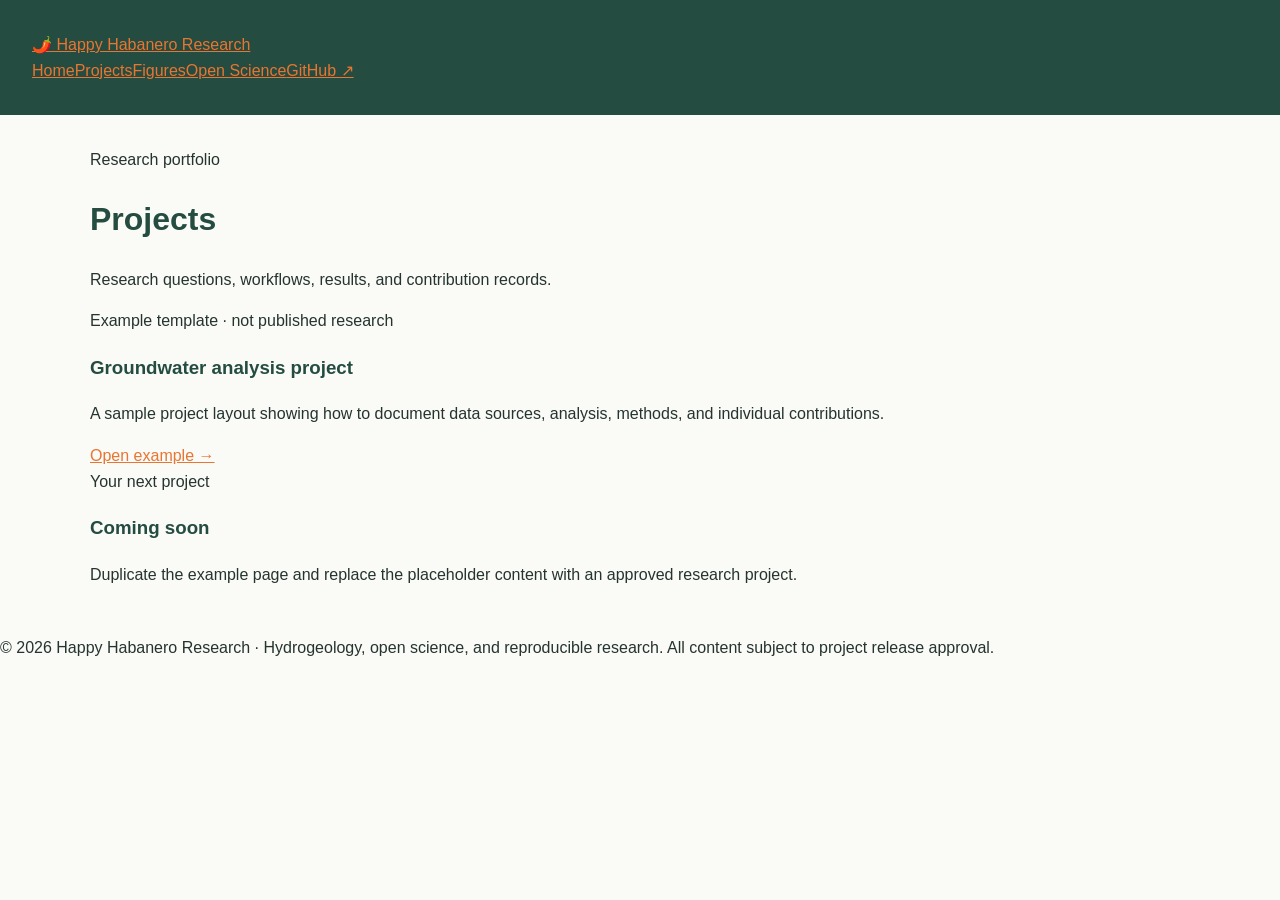
<file: index.html>
<!doctype html><html lang="en"><head><meta charset="utf-8"><meta name="viewport" content="width=device-width,initial-scale=1"><meta name="description" content="Happy Habanero Research: hydrogeology, scientific analysis and open science"><title>Projects | Happy Habanero Research</title><link rel="stylesheet" href="/assets/style.css"></head><body><header><nav class="wrap nav"><a class="brand" href="/">🌶️ Happy Habanero Research</a><div class="links"><a href="/">Home</a><a href="/projects/">Projects</a><a href="/figures/">Figures</a><a href="/open-science.html">Open Science</a><a href="https://github.com/happyhabanero_">GitHub ↗</a></div></nav></header><main class="wrap"><div class="page-title"><div class="eyebrow">Research portfolio</div><h1>Projects</h1><p class="lead">Research questions, workflows, results, and contribution records.</p></div><section class="grid"><article class="card"><span class="tag">Example template · not published research</span><h3>Groundwater analysis project</h3><p>A sample project layout showing how to document data sources, analysis, methods, and individual contributions.</p><a href="/projects/groundwater-example.html">Open example →</a></article><article class="card"><span class="tag">Your next project</span><h3>Coming soon</h3><p>Duplicate the example page and replace the placeholder content with an approved research project.</p></article></section></main><footer><div class="wrap">© 2026 Happy Habanero Research · Hydrogeology, open science, and reproducible research. All content subject to project release approval.</div></footer></body></html>
</file>
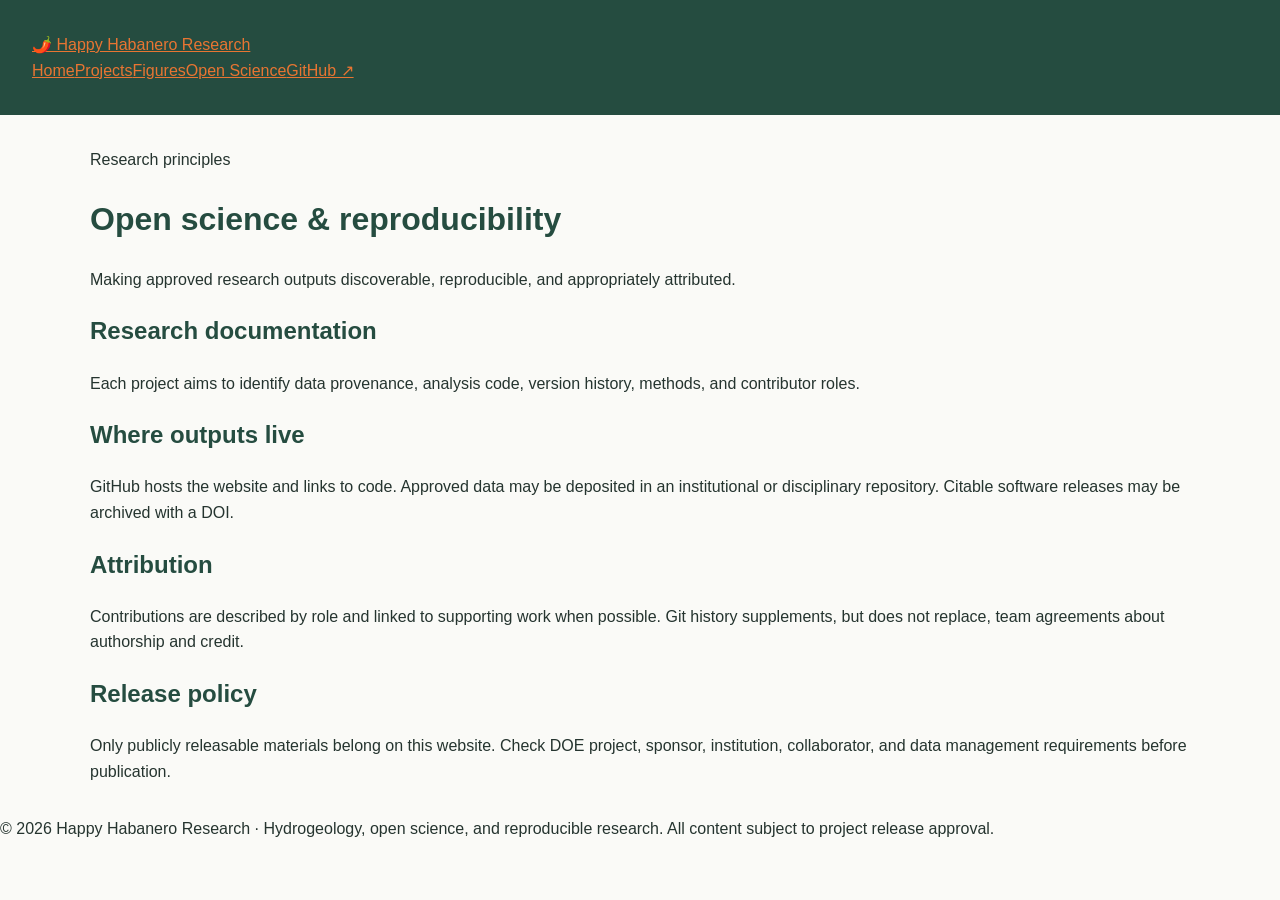
<file: open-science.html>
<!doctype html><html lang="en"><head><meta charset="utf-8"><meta name="viewport" content="width=device-width,initial-scale=1"><meta name="description" content="Happy Habanero Research: hydrogeology, scientific analysis and open science"><title>Open Science | Happy Habanero Research</title><link rel="stylesheet" href="/assets/style.css"></head><body><header><nav class="wrap nav"><a class="brand" href="/">🌶️ Happy Habanero Research</a><div class="links"><a href="/">Home</a><a href="/projects/">Projects</a><a href="/figures/">Figures</a><a href="/open-science.html">Open Science</a><a href="https://github.com/happyhabanero_">GitHub ↗</a></div></nav></header><main class="wrap"><div class="page-title prose"><div class="eyebrow">Research principles</div><h1>Open science & reproducibility</h1><p class="lead">Making approved research outputs discoverable, reproducible, and appropriately attributed.</p></div><section class="prose"><h2>Research documentation</h2><p>Each project aims to identify data provenance, analysis code, version history, methods, and contributor roles.</p><h2>Where outputs live</h2><p>GitHub hosts the website and links to code. Approved data may be deposited in an institutional or disciplinary repository. Citable software releases may be archived with a DOI.</p><h2>Attribution</h2><p>Contributions are described by role and linked to supporting work when possible. Git history supplements, but does not replace, team agreements about authorship and credit.</p><h2>Release policy</h2><div class="notice">Only publicly releasable materials belong on this website. Check DOE project, sponsor, institution, collaborator, and data management requirements before publication.</div></section></main><footer><div class="wrap">© 2026 Happy Habanero Research · Hydrogeology, open science, and reproducible research. All content subject to project release approval.</div></footer></body></html>
</file>
<file: assets/style.css>
:root {
  --green: #254c40;
  --orange: #e87532;
  --background: #fafaf7;
  --text: #25342f;
}

body {
  margin: 0;
  font-family: Arial, sans-serif;
  background: var(--background);
  color: var(--text);
  line-height: 1.6;
}

header {
  background: var(--green);
  color: white;
  padding: 2rem;
}

h1, h2, h3 {
  color: var(--green);
}

a {
  color: var(--orange);
}

main {
  max-width: 1100px;
  margin: auto;
  padding: 2rem;
}
</file>
